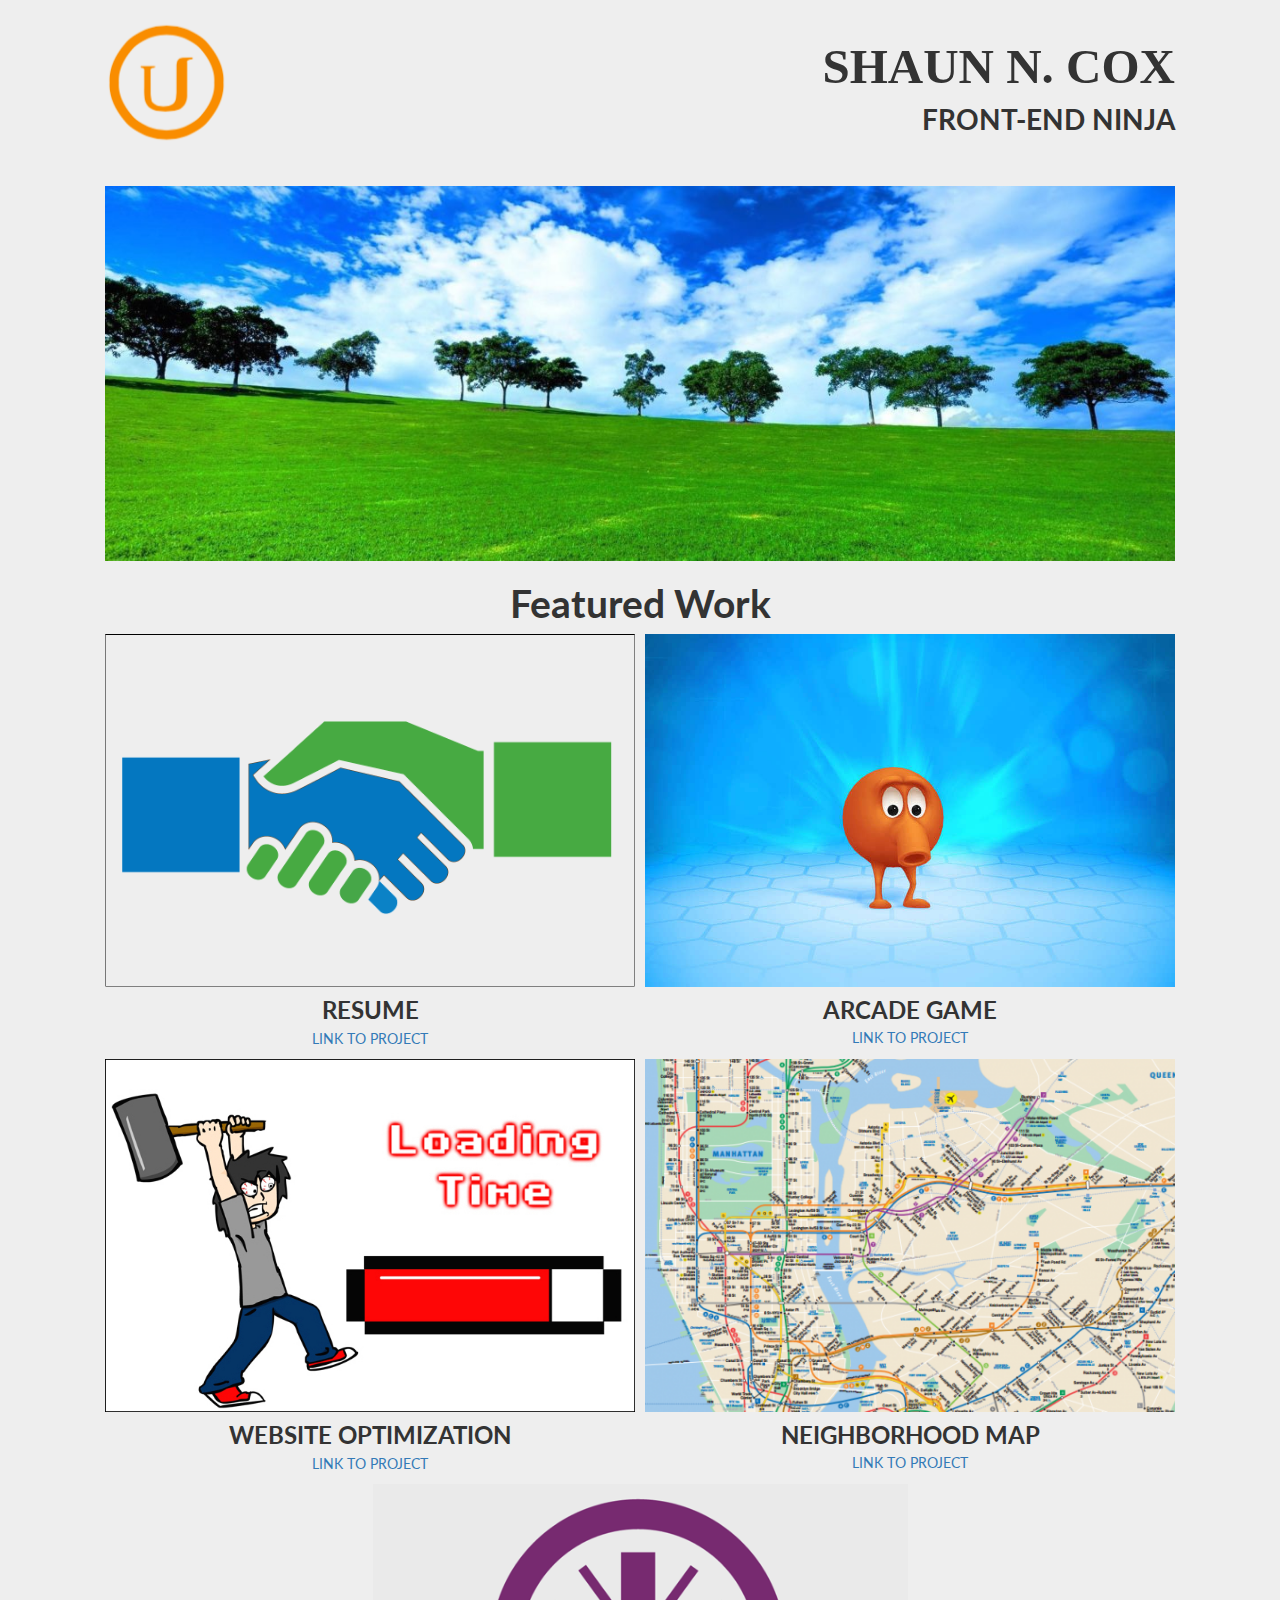
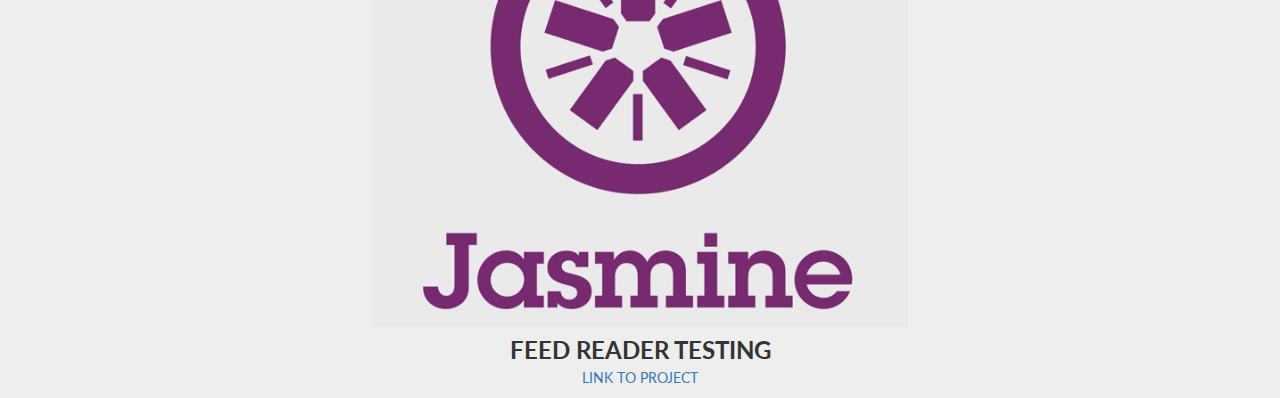
<file: index.html>
<!DOCTYPE html>

<html lang="en">

    <head>
        <meta charset="utf-8">
        <meta http-equiv="X-UA-Compatible" content="IE=edge">
        <meta name="viewport" content="width=device-width, initial-scale=1">
        <title>Shaun's Portfolio</title>
        <!--<link href='http://fonts.googleapis.com/css?family=Lato:300' rel='stylesheet'>-->
        <!--<link rel="stylesheet" href="css/bootstrap.css">-->
        <!--<link rel="stylesheet" href="css/styles.css">-->
        <style>
            * {
                -webkit-box-sizing: border-box;
                -moz-box-sizing: border-box;
                -ms-box-sizing: border-box;
                box-sizing: border-box;
            }

            body {
                font-family: 'Lato', sans-serif;
                /*font-weight: 300;*/
                padding: 0;
                margin: 0;
                background-color: #eeeeee;
            }

            h1 {
                font-family: 'Crimson Text', serif;
            }

            h1,
            h2,
            h3,
            h4 {
                font-weight: bold;
            }

            h3 {
                margin-top: 10px;
                margin-bottom: 5px;
            }

            .container {
                width: 100%;
                display: flex;
                flex-wrap: wrap;
                margin: 0 auto;
            }

            .img-responsive {
                max-width: 100%;
                height: auto;
            }

            .row {
                width: 100%;
                display: block;
                flex-wrap: wrap;
                margin: 0;
                text-align: center;
            }

            .title-picture,
            .title-hr {
                padding-right: 0;
                padding-left: 0;
            }

            .text-center {
                text-align: center;
            }

            .text-right {
                text-align: right;
            }

            .text-uppercase {
                text-transform: uppercase;
            }

            .col-md-1 {
                width: 8.33%;
            }

            .col-md-2 {
                width: 16.66%;
            }

            .col-md-3 {
                width: 25%;
            }

            .col-md-4 {
                width: 33.33%;
            }

            .col-md-5 {
                width: 41.66%;
            }

            .col-md-6 {
                width: 50%;
            }

            .col-md-6-logo,
            .col-md-6-name {
                width: 50%;
                padding-top: 25px;
                padding: 0;
                margin: 0;
                float: left;
                text-align: center;
            }

            .col-md-6-resume,
            .col-md-6-webOp {
                float: left;
                margin-right: 10px;
                width: calc((100% - 10px)/2);
                padding: 0;
            }

            .col-md-6-arcade,
            .col-md-6-map {
                float: left;
                margin-right: 0;
                width: calc((100% - 10px)/2);
                padding: 0;
            }

            .col-md-6-feed {
                display: block;
                width: 50%;
                margin: 0 auto;
                padding: 0;
            }

            .col-md-7 {
                width: 58.33%;
            }

            .col-md-8 {
                width: 66.66%;
            }

            .col-md-9 {
                width: 75%;
            }

            .col-md-10 {
                width: 83.33%;
            }

            .col-md-11 {
                width: 91.66%;
            }

            .col-md-12,
            .col-sm-12 {
                width: 100%;
                padding: 0;
            }


            @media only screen and (max-width: 450px) {
                h1 {
                    font-size: 1.7em;
                    margin-top: 10px;
                    margin-bottom: 7px;
                }

                h2 {
                    font-size: 1.4em;
                    margin-top: 10px;
                }

                h3 {
                    font-size: 1.15em;
                }

                h4 {
                    font-size: 0.95em;
                    margin-top: 5px;
                }

                hr {
                    margin-top: 5px;
                    margin-bottom: 5px;
                }

                p {
                    font-size: 0.6em;
                }

                img {
                    display: block;
                    margin: 0 auto;
                }

                .logo {
                    height: 75px;
                    padding: 0;
                    margin-top: 10px;
                }

                .col-md-6 {
                    vertical-align: bottom;
                }

                .col-md-6-logo,
                .col-md-6-name,
                .col-md-6-resume,
                .col-md-6-webOp,
                .col-md-6-arcade,
                .col-md-6-map {
                    width: 100%;
                    padding: 0;
                }

                .col-md-6-feed,
                .col-md-12 {
                    width: 100%;
                }
            }


            @media only screen and (min-width: 451px) and (max-width: 650px) {
                h1 {
                    font-size: 2.15em;
                }

                h2 {
                    font-size: 1.65em;
                }

                h3 {
                    font-size: 1.1em;
                }

                h4 {
                    font-size: 1.25em;
                }

                hr {
                    margin-top: 7.5px;
                    margin-bottom: 7.5px;
                }

                p {
                    font-size: 0.6em;
                }

                .logo {
                    height: 105px;
                    padding-top: 13px;
                }

                .col-md-6-name {
                    padding-top: 13px;
                    text-align: right;
                }
            }


            @media only screen and (min-width: 651px) and (max-width: 1099px) {
                h1 {
                    font-size: 2.9em;
                }

                h3 {
                    font-size: 1.3em;
                }

                h4 {
                    font-size: 1.65em;
                }

                hr {
                    margin-top: 10px;
                    margin-bottom: 10px;
                }

                p {
                    font-size: 0.75em;
                }

                .logo {
                    height: 120px;
                    padding-top: 15px;
                }

                .col-md-6-name {
                    padding-top: 15px;
                    text-align: right;
                }
            }


            @media only screen and (min-width: 1100px) {
                h1 {
                    font-size: 3.5em;
                }

                h2 {
                    font-size: 2.8em;
                }

                h4 {
                    font-size: 2em;
                }

                .container {
                    width: 1100px;
                    margin-left: auto;
                    margin-right: auto;
                }

                .logo {
                    height: 145px;
                    padding-top: 20px;
                }

                .col-md-6-name {
                    padding-top: 20px;
                    text-align: right;
                }
            }
        </style>
    </head>


    <body>

        <div class="container">

            <!-- Logo & Name -->
            <header class="row">
                <div class="col-md-6-logo">
                    <img class="img-responsive logo" src="images/logo2-gray.png" alt="logo">
                </div>
                <div class="col-md-6-name text-right text-uppercase">
                    <h1><strong>Shaun N. Cox</strong></h1>
                    <h4>Front-end Ninja</h4>
                </div>
            </header>


            <!-- Portfolio Picture & Heading -->
            <div class="row">
                <div class="col-md-12 title-hr">
                    <hr>
                </div>
            </div>

            <div class="row">
                <div class="col-md-12 title-picture">
                    <img class="img-responsive" src="images/trees-clouds-mini3.jpg" alt="Kitten" style="width: 100%">
                </div>
            </div>

            <section class="row">
                <div class="col-md-12">
                    <h2>Featured Work</h2>
                </div>
            </section>


            <!-- PROJECTS -->

            <!-- Resume & Arcade Game Project -->
            <section class="row">
                <div class="col-md-6-resume text-center text-uppercase">
                    <a href="#project1" data-toggle="modal"><img class="img-responsive" src="images/resume-handshake.png" alt="Handshake"></a>
                    <h3>Resume</h3>
                    <p><a href="http://shaunc44.github.io/Online-Resume">Link to project</a></p>
                </div>
                <div class="col-md-6-arcade text-center text-uppercase">
                    <img class="img-responsive" src="images/qbert.jpg" alt="Picture of Q-Bert">
                    <h3>Arcade Game</h3>
                    <p><a href="http://shaunc44.github.io/Classic-Arcade-Game">Link to project</a></p>
                </div>
            </section>


            <!-- Website Optimization & Map Project -->
            <section class="row">
                <div class="col-md-6-webOp text-center text-uppercase">
                    <img class="img-responsive" src="images/loading.jpg" alt="Smashing Image Loading Picture">
                    <h3>Website Optimization</h3>
                    <p><a href="http://shaunc44.github.io/website-optimization">Link to project</a></p>
                </div>
                <div class="col-md-6-map text-center text-uppercase">
                    <img class="img-responsive" src="images/map.png" alt="NYC Subway Map">
                    <h3>Neighborhood Map</h3>
                    <p><a href="http://shaunc44.github.io/neighborhood-map">Link to project</a></p>
                </div>
            </section>


            <!-- Feed Reader Testing Project -->
            <section class="row">
                <div class="col-sm-12 text-center text-uppercase">
                    <img class="img-responsive col-md-6-feed" src="images/jasmine2.png" alt="Jasmine.js Logo">
                    <h3>Feed Reader Testing</h3>
                    <p><a href="http://shaunc44.github.io/Feed-Reader-Testing">Link to project</a></p>
                </div>
            </section>

        </div>


        <!-- Modal -->
        <div class="modal fade" id="project1" tabindex="-1" role="dialog"  aria-hidden="true">
            <div class="modal-dialog">
                <div class="modal-content">
                    <div class="modal-header">
                        <h4 class="modal-title" id="myModalLabel">Resume</h4>
                    </div>
                    <div class="modal-body">
                        <img class="img-responsive" src="images/resume.png" alt="Resume"> This is a sample resume.
                    </div>
                    <div class="modal-footer">
                        <button type="button" class="btn btn-default" data-dismiss="modal">Close</button>
                    </div>
                </div>
            </div>
        </div>


        <!-- Javascript -->
        <script>
            var cb = function() {
                var l = document.createElement('link');
                l.rel = 'stylesheet';
                l.href = 'http://fonts.googleapis.com/css?family=Lato:300';
                var h = document.getElementsByTagName('head')[0];
                h.parentNode.insertBefore(l, h);
            };
            var raf = requestAnimationFrame || mozRequestAnimationFrame ||
            webkitRequestAnimationFrame || msRequestAnimationFrame;
            if (raf) raf(cb);
            else window.addEventListener('load', cb);
        </script>

        <script>
            var cb = function() {
                var l = document.createElement('link');
                l.rel = 'stylesheet';
                l.href = 'css/bootstrap.css';
                var h = document.getElementsByTagName('head')[0];
                h.parentNode.insertBefore(l, h);
            };
            var raf = requestAnimationFrame || mozRequestAnimationFrame ||
            webkitRequestAnimationFrame || msRequestAnimationFrame;
            if (raf) raf(cb);
            else window.addEventListener('load', cb);
        </script>

        <script async="" src="js/jquery-latest.min.js"></script>
        <script async="" src="js/bootstrap.min.js"></script>

    </body>

</html>
</file>
